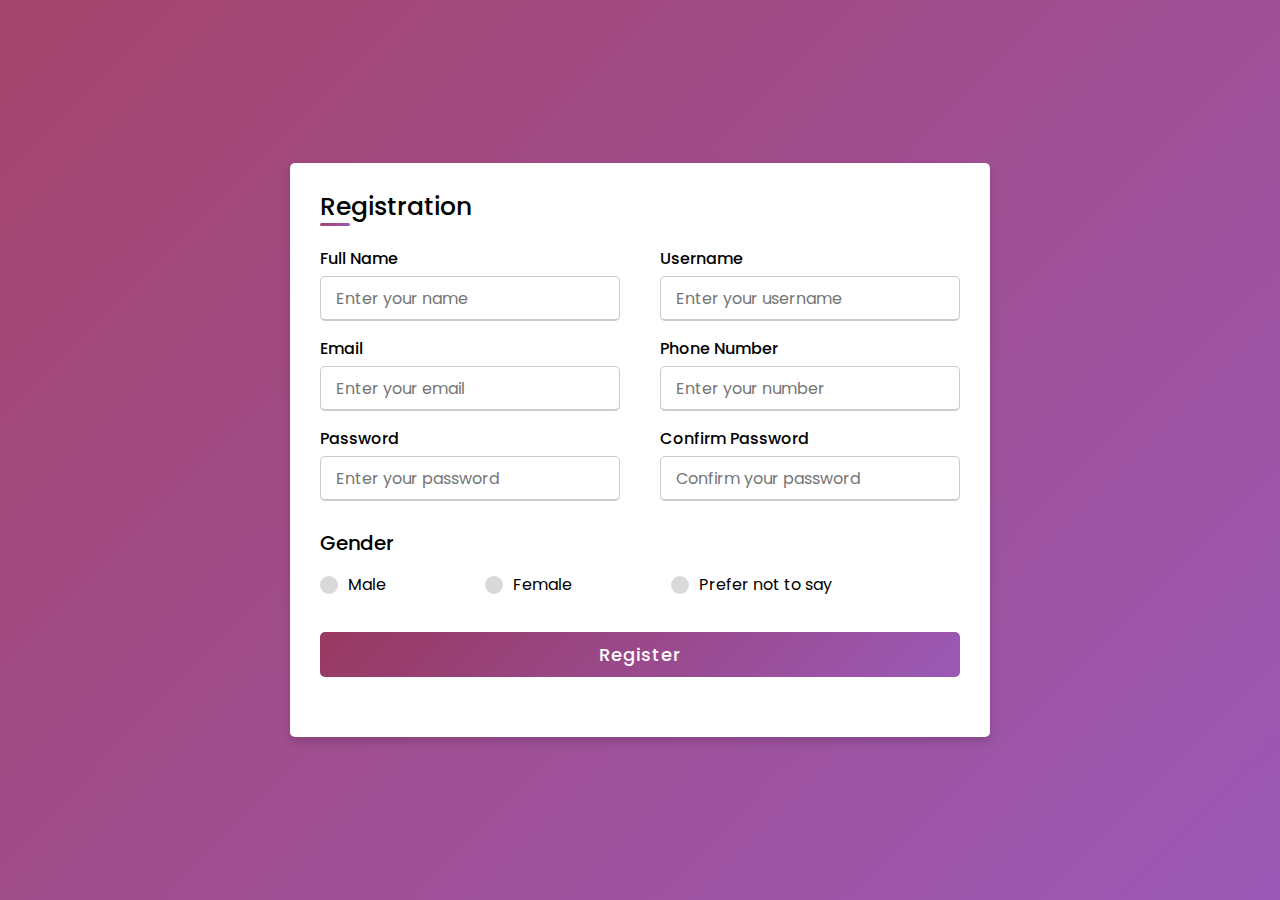
<file: index1.html>
<!DOCTYPE html>
<html lang="en" dir="ltr">
<head>
  <meta charset="UTF-8">
  <meta name="viewport" content="width=device-width, initial-scale=1.0">
  <title> Responsive Registration Form | CodingLab </title>
  <link rel="stylesheet" href="style.css">
</head>
<body>
  <div class="container">
    <!-- Title section -->
    <div class="title">Registration</div>
    <div class="content">
      <!-- Registration form -->
      <form action="#">
        <div class="user-details">
          <!-- Input for Full Name -->
          <div class="input-box">
            <span class="details">Full Name</span>
            <input type="text" placeholder="Enter your name" required>
          </div>
          <!-- Input for Username -->
          <div class="input-box">
            <span class="details">Username</span>
            <input type="text" placeholder="Enter your username" required>
          </div>
          <!-- Input for Email -->
          <div class="input-box">
            <span class="details">Email</span>
            <input type="text" placeholder="Enter your email" required>
          </div>
          <!-- Input for Phone Number -->
          <div class="input-box">
            <span class="details">Phone Number</span>
            <input type="text" placeholder="Enter your number" required>
          </div>
          <!-- Input for Password -->
          <div class="input-box">
            <span class="details">Password</span>
            <input type="text" placeholder="Enter your password" required>
          </div>
          <!-- Input for Confirm Password -->
          <div class="input-box">
            <span class="details">Confirm Password</span>
            <input type="text" placeholder="Confirm your password" required>
          </div>
        </div>
        <div class="gender-details">
          <!-- Radio buttons for gender selection -->
          <input type="radio" name="gender" id="dot-1">
          <input type="radio" name="gender" id="dot-2">
          <input type="radio" name="gender" id="dot-3">
          <span class="gender-title">Gender</span>
          <div class="category">
            <!-- Label for Male -->
            <label for="dot-1">
              <span class="dot one"></span>
              <span class="gender">Male</span>
            </label>
            <!-- Label for Female -->
            <label for="dot-2">
              <span class="dot two"></span>
              <span class="gender">Female</span>
            </label>
            <!-- Label for Prefer not to say -->
            <label for="dot-3">
              <span class="dot three"></span>
              <span class="gender">Prefer not to say</span>
            </label>
          </div>
        </div>
        <!-- Submit button -->
        <div class="button">
          <input type="submit" value="Register">
        </div>
      </form>
    </div>
  </div>
</body>
</html>
</file>
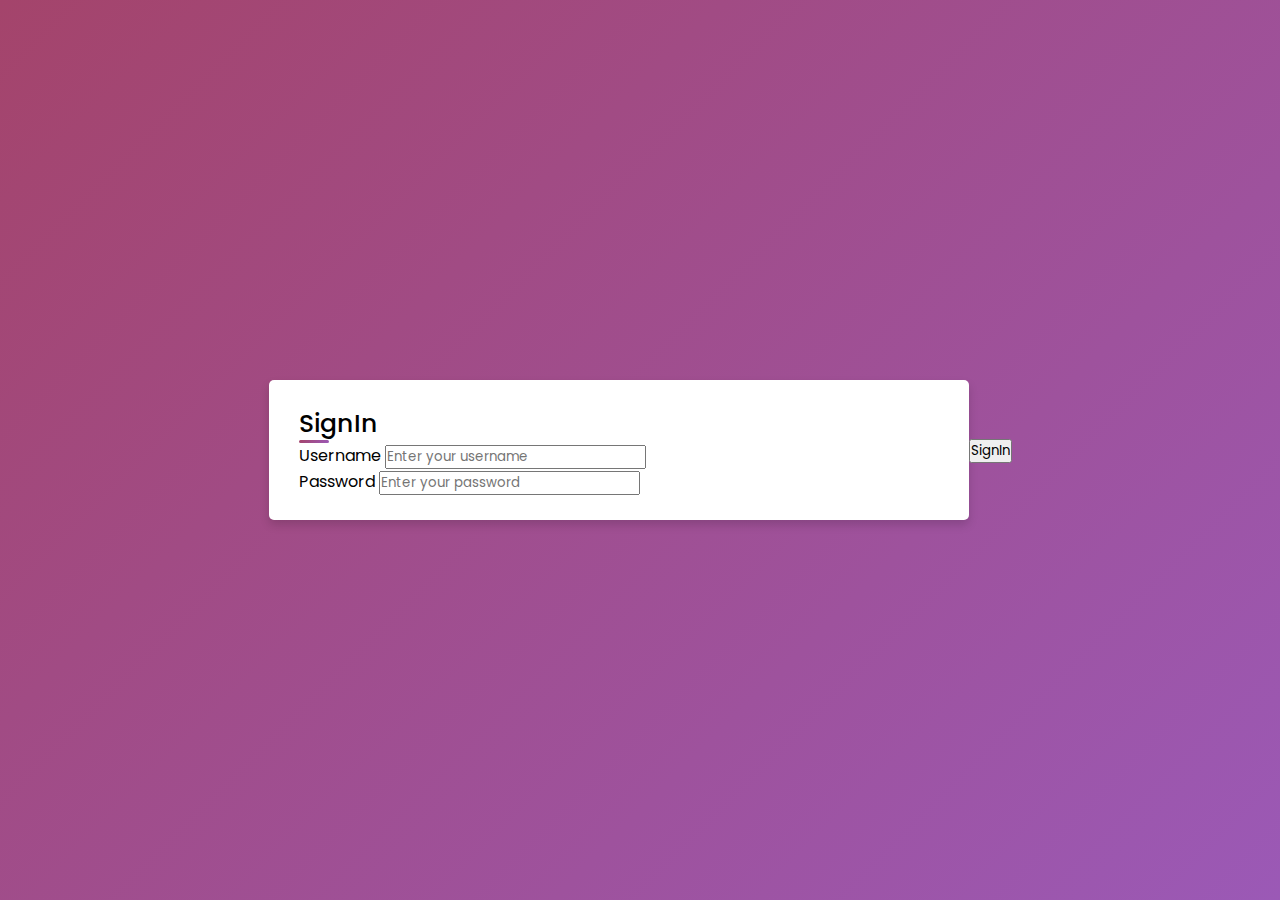
<file: index2.html>
<!DOCTYPE html>
<html lang="en" dir="ltr">
<head>
  <meta charset="UTF-8">
  <meta name="viewport" content="width=device-width, initial-scale=1.0">
  <title> Responsive Registration Form | CodingLab </title>
  <link rel="stylesheet" href="style.css">
</head>
<body>
  <div class="container">
    <!-- Title section -->
    <div class="title">SignIn</div>
          <!-- Input for Username -->
          <div class="input-box">
            <span class="details">Username</span>
            <input type="text" placeholder="Enter your username" required>
          </div>
          <!-- Input for Password -->
          <div class="input-box">
            <span class="details">Password</span>
            <input type="text" placeholder="Enter your password" required>
          </div>
        </div>
        </div>
        <!-- Submit button -->
        <div class="button">
          <input type="submit" value="SignIn">
        </div>
      </form>
    </div>
  </div>
</body>
</html>
</file>
<file: style.css>
/* Importing Google Fonts - Poppins */
@import url('https://fonts.googleapis.com/css2?family=Poppins:wght@200;300;400;500;600;700&display=swap');

* {
  margin: 0;
  padding: 0;
  box-sizing: border-box;
  font-family: 'Poppins', sans-serif;
}

body {
  height: 100vh;
  display: flex;
  justify-content: center;
  align-items: center;
  padding: 10px;
  background: linear-gradient(135deg, #a4446b, #9b59b6);
}

.container {
  max-width: 700px;
  width: 100%;
  background-color: #fff;
  padding: 25px 30px;
  border-radius: 5px;
  box-shadow: 0 5px 10px rgba(0, 0, 0, 0.15);
}

.container .title {
  font-size: 25px;
  font-weight: 500;
  position: relative;
}

.container .title::before {
  content: "";
  position: absolute;
  left: 0;
  bottom: 0;
  height: 3px;
  width: 30px;
  border-radius: 5px;
  background: linear-gradient(135deg, #a4446b, #9b59b6);
}

.content form .user-details {
  display: flex;
  flex-wrap: wrap;
  justify-content: space-between;
  margin: 20px 0 12px 0;
}

form .user-details .input-box {
  margin-bottom: 15px;
  width: calc(100% / 2 - 20px);
}

form .input-box span.details {
  display: block;
  font-weight: 500;
  margin-bottom: 5px;
}

.user-details .input-box input {
  height: 45px;
  width: 100%;
  outline: none;
  font-size: 16px;
  border-radius: 5px;
  padding-left: 15px;
  border: 1px solid #ccc;
  border-bottom-width: 2px;
  transition: all 0.3s ease;
}

.user-details .input-box input:focus,
.user-details .input-box input:valid {
  border-color: #9b59b6;
}

form .gender-details .gender-title {
  font-size: 20px;
  font-weight: 500;
}

form .category {
  display: flex;
  width: 80%;
  margin: 14px 0;
  justify-content: space-between;
}

form .category label {
  display: flex;
  align-items: center;
  cursor: pointer;
}

form .category label .dot {
  height: 18px;
  width: 18px;
  border-radius: 50%;
  margin-right: 10px;
  background: #d9d9d9;
  border: 5px solid transparent;
  transition: all 0.3s ease;
}

#dot-1:checked~.category label .one,
#dot-2:checked~.category label .two,
#dot-3:checked~.category label .three {
  background: #9b59b6;
  border-color: #d9d9d9;
}

form input[type="radio"] {
  display: none;
}

form .button {
  height: 45px;
  margin: 35px 0
}

form .button input {
  height: 100%;
  width: 100%;
  border-radius: 5px;
  border: none;
  color: #fff;
  font-size: 18px;
  font-weight: 500;
  letter-spacing: 1px;
  cursor: pointer;
  transition: all 0.3s ease;
  background: linear-gradient(135deg, #983960, #9b59b6);
}

form .button input:hover {
  background: linear-gradient(-135deg, #983960, #9b59b6);
}

/* Responsive media query code for mobile devices */
@media(max-width: 584px) {
  .container {
    max-width: 100%;
  }

  form .user-details .input-box {
    margin-bottom: 15px;
    width: 100%;
  }

  form .category {
    width: 100%;
  }

  .content form .user-details {
    max-height: 300px;
    overflow-y: scroll;
  }

  .user-details::-webkit-scrollbar {
    width: 5px;
  }
}

/* Responsive media query code for mobile devices */
@media(max-width: 459px) {
  .container .content .category {
    flex-direction: column;
  }
}
</file>
